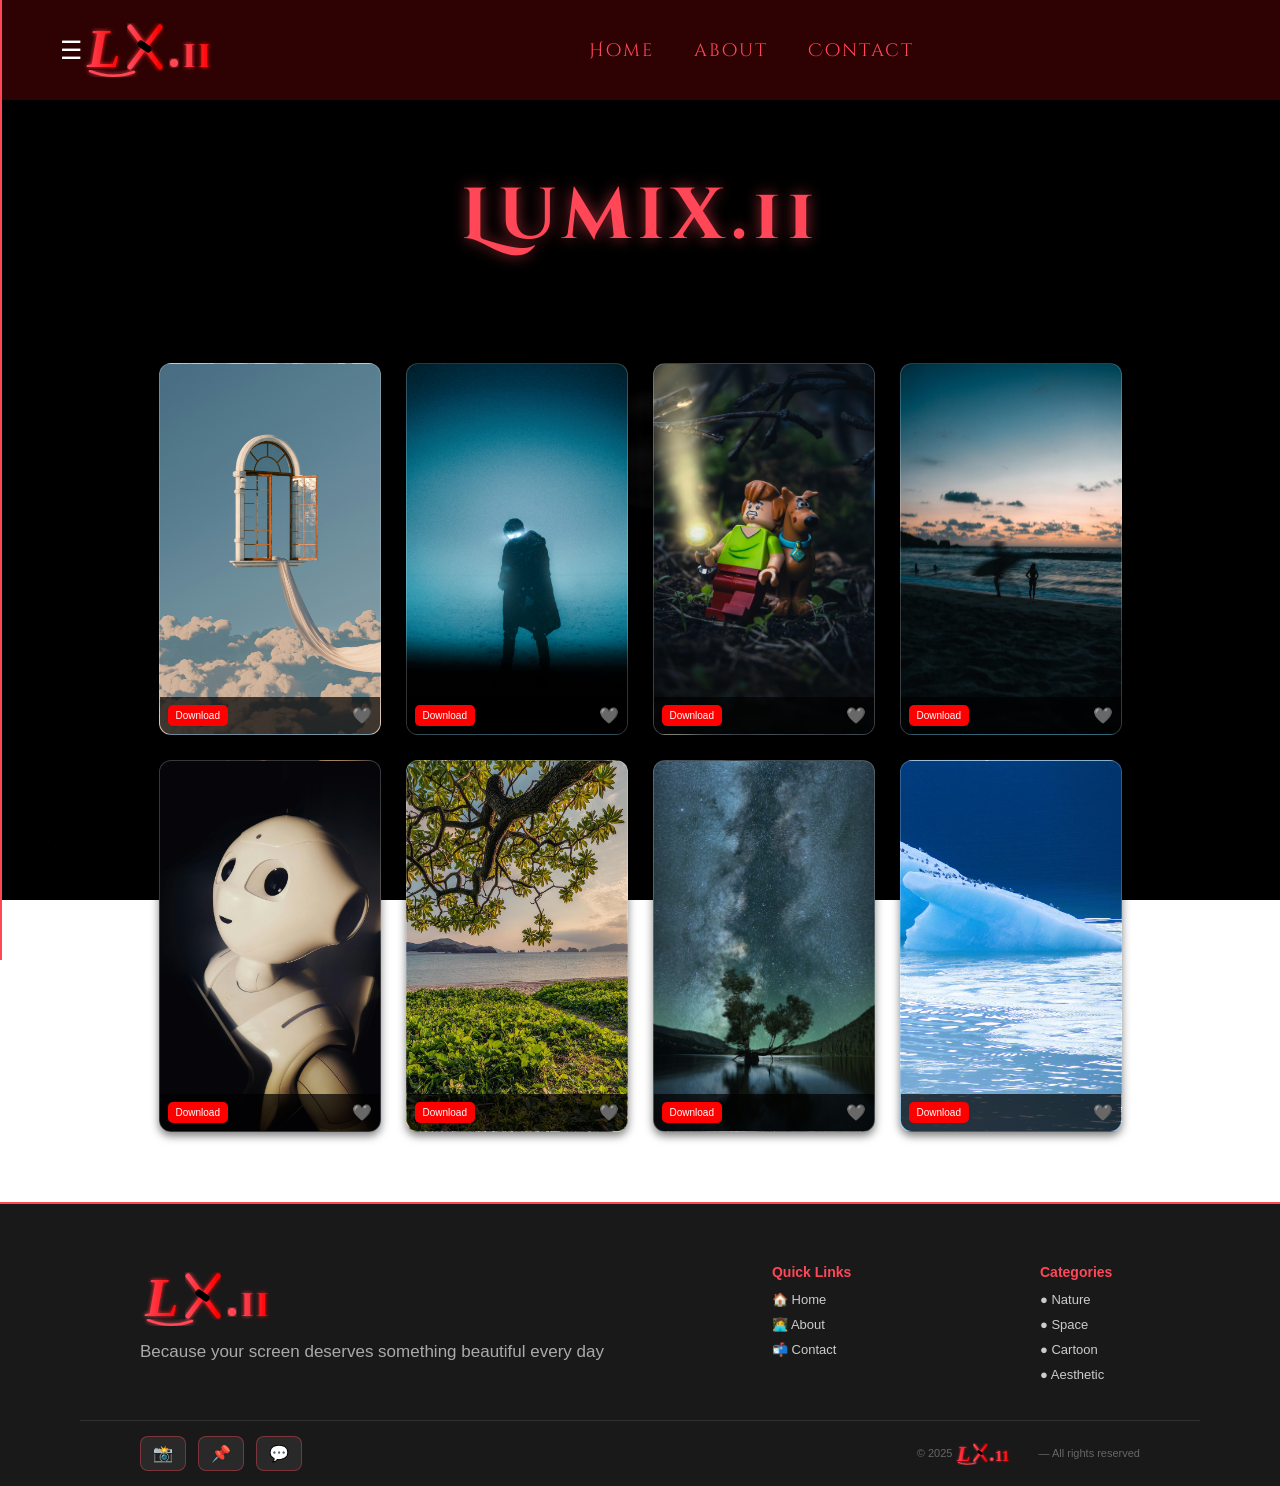
<file: Index.html>
<!DOCTYPE html>
<html lang="en">
<head>
    <meta charset="UTF-8">
    <meta name="viewport" content="width=device-width, initial-scale=1.0">
    <title>homepage Lx.11</title>
    <link rel="stylesheet" href="style.css">
    <link href="https://fonts.googleapis.com/css2?family=Cinzel+Decorative:wght@700&display=swap" rel="stylesheet">
    <style>
        .side-menu { border-right: 2px solid #FF4757 !important; }
        .cat-dropdown {
            width: 100%; padding: 10px;
            background: rgba(255,255,255,0.05);
            border: 1px solid rgba(255,71,87,0.5);
            border-radius: 8px; color: #cccccc;
            font-size: 14px; outline: none; cursor: pointer; margin-top: 5px;
        }
        .cat-dropdown option { background: #1a1a1a; color: white; }
        .side-menu-label { color: white; padding: 10px; display: block; font-size: 15px; }
        .side-menu li { list-style: none; padding: 5px 0; }
    </style>
</head>
<body>

<!-- ===== SIDE MENU ===== -->
<div id="sideMenu" class="side-menu">
    <div onclick="toggleMenu()" style="position: absolute; top: 15px; right: 15px; font-size: 28px; color: white; cursor: pointer; font-weight: bold;">×</div>
    <ul style="margin-top: 10px;">
        <li>
            <span class="side-menu-label">● Categories</span>
            <select class="cat-dropdown" onchange="goToCategory(this.value)">
                <option value="">-- Select --</option>
                <option value="nature.html">● Nature</option>
                <option value="space.html">● Space</option>
                <option value="cartoon.html">● Cartoon</option>
                <option value="aesthetic.html">● Aesthetic</option>
            </select>
        </li>
        <li><a href="index.html">● Home</a></li>
        <li><a href="about.html">● About</a></li>
        <li><a href="contact.html">● Contact</a></li>
    </ul>
</div>

<!-- ===== NAVBAR ===== -->
<nav class="navbar">
    <div class="menu-btn" onclick="toggleMenu()">☰</div>

    <!-- NAVBAR SVG — IDs: aboutNav -->
    <svg width="200" height="70" viewBox="0 0 200 70" xmlns="http://www.w3.org/2000/svg">
      <defs>
        <linearGradient id="redGradAboutNav" x1="0%" y1="0%" x2="100%" y2="0%">
          <stop offset="0%" style="stop-color:#FF4757;stop-opacity:1" />
          <stop offset="100%" style="stop-color:#ff0000;stop-opacity:1" />
        </linearGradient>
        <filter id="glowAboutNav">
          <feGaussianBlur stdDeviation="2" result="coloredBlur"/>
          <feMerge>
            <feMergeNode in="coloredBlur"/>
            <feMergeNode in="SourceGraphic"/>
          </feMerge>
        </filter>
      </defs>
      <text x="5" y="52" font-family="Georgia, serif" font-size="55" font-weight="bold" fill="url(#redGradAboutNav)" filter="url(#glowAboutNav)" font-style="italic">L</text>
      <path d="M 8 56 Q 30 65 52 57" stroke="#FF4757" stroke-width="2.5" fill="none" stroke-linecap="round" filter="url(#glowAboutNav)"/>
      <line x1="48" y1="12" x2="78" y2="52" stroke="url(#redGradAboutNav)" stroke-width="5" stroke-linecap="round" filter="url(#glowAboutNav)"/>
      <line x1="78" y1="12" x2="48" y2="52" stroke="url(#redGradAboutNav)" stroke-width="5" stroke-linecap="round" filter="url(#glowAboutNav)"/>
      <line x1="59" y1="29" x2="66" y2="34" stroke="black" stroke-width="7" stroke-linecap="round"/>
      <circle cx="92" cy="48" r="4" fill="#FF4757" filter="url(#glowAboutNav)"/>
      <text x="100" y="52" font-family="'Cinzel Decorative', Georgia, serif" font-size="38" font-weight="bold" fill="url(#redGradAboutNav)" filter="url(#glowAboutNav)">11</text>
    </svg>

    <ul>
        <li><a href="index.html" style="color : red">Home</a></li>
        <li><a href="about.html" style="color: red">about</a></li>
        <li><a href="contact.html"style="color: red">Contact</a></li>
    </ul>
</nav>

<!-- ===== HEADER ===== -->
<header>
    <h1 style="
    font-family: 'Cinzel Decorative', cursive;
    color: #FF4757;
    text-align: center;
    font-size: 58px;
    letter-spacing: 3px;
    text-shadow: 0 0 15px rgba(255,71,87,0.6);">Lumix.11</h1>
</header>

<!-- ===== WALLPAPER BOXES ===== -->
<div id="container">

    <div id="box1" class="box" data-image="img1.jpg">
        <div class="actions">
            <button class="btn-download" onclick="downloadImage('img1.jpg', 'wallpaper1.jpg')">Download</button>
            <span class="heart-icon">❤️</span>
        </div>
    </div>

    <div id="box2" class="box" data-image="img2.jpg">
        <div class="actions">
            <button class="btn-download" onclick="downloadImage('img2.jpg', 'wallpaper2.jpg')">Download</button>
            <span class="heart-icon">❤️</span>
        </div>
    </div>

    <div id="box3" class="box" data-image="img3.jpg">
        <div class="actions">
            <button class="btn-download" onclick="downloadImage('img3.jpg', 'wallpaper3.jpg')">Download</button>
            <span class="heart-icon">❤️</span>
        </div>
    </div>

    <div id="box4" class="box" data-image="img4.jpg">
        <div class="actions">
            <button class="btn-download" onclick="downloadImage('img4.jpg', 'wallpaper4.jpg')">Download</button>
            <span class="heart-icon">❤️</span>
        </div>
    </div>

    <div id="box5" class="box" data-image="img5.jpg">
        <div class="actions">
            <button class="btn-download" onclick="downloadImage('img5.jpg', 'wallpaper5.jpg')">Download</button>
            <span class="heart-icon">❤️</span>
        </div>
    </div>

    <div id="box6" class="box" data-image="img6.jpg">
        <div class="actions">
            <button class="btn-download" onclick="downloadImage('img6.jpg', 'wallpaper6.jpg')">Download</button>
            <span class="heart-icon">❤️</span>
        </div>
    </div>

   <div id="box7" class="box" data-image="img7.jpg">
        <div class="actions">
            <button class="btn-download" onclick="downloadImage('img7.jpg', 'wallpaper7.jpg')">Download</button>
            <span class="heart-icon">❤️</span>
        </div>
    </div>

   <div id="box8" class="box" data-image="img8.jpg">
        <div class="actions">
            <button class="btn-download" onclick="downloadImage('img8.jpg', 'wallpaper8.jpg')">Download</button>
            <span class="heart-icon">❤️</span>
        </div>
    </div>

</div>

<!-- ===== FOOTER ===== -->

<footer style="
    background: rgba(0,0,0,0.9);
    border-top: 2px solid #FF4757;
    padding: 30px 20px 15px 20px;
    margin-top: 40px;
    font-family: Arial, sans-serif;
">

    <!-- Footer Top 3 columns -->
    <div style="
        display: flex;
        flex-wrap: wrap;
        justify-content: space-between;
        gap: 25px;
        max-width: 700px;
        margin: 0 auto;
        padding-bottom: 20px;
        border-bottom: 1px solid rgba(255,255,255,0.1);
    ">

        <!-- Column 1: Logo + Tagline -->
        <div style="min-width: 140px;">
            <svg width="200" height="70" viewBox="0 0 200 70" xmlns="http://www.w3.org/2000/svg">
  <defs>
    <linearGradient id="redGrad" x1="0%" y1="0%" x2="100%" y2="0%">
      <stop offset="0%" style="stop-color:#FF4757;stop-opacity:1" />
      <stop offset="100%" style="stop-color:#ff0000;stop-opacity:1" />
    </linearGradient>
    <filter id="glow">
      <feGaussianBlur stdDeviation="2" result="coloredBlur"/>
      <feMerge>
        <feMergeNode in="coloredBlur"/>
        <feMergeNode in="SourceGraphic"/>
      </feMerge>
    </filter>
  </defs>

  <!-- Stylish L — bottom line extended aur curved -->
  <text x="5" y="52"
    font-family="Georgia, serif"
    font-size="55"
    font-weight="bold"
    fill="url(#redGrad)"
    filter="url(#glow)"
    font-style="italic">L</text>

  <!-- L's extra stylish bottom line -->
  <path d="M 8 56 Q 30 65 52 57"
    stroke="#FF4757"
    stroke-width="2.5"
    fill="none"
    stroke-linecap="round"
    filter="url(#glow)"/>

  <!-- Stylish X — cross style -->
  <line x1="48" y1="12" x2="78" y2="52" stroke="url(#redGrad)" stroke-width="5" stroke-linecap="round" filter="url(#glow)"/>
  <line x1="78" y1="12" x2="48" y2="52" stroke="url(#redGrad)" stroke-width="5" stroke-linecap="round" filter="url(#glow)"/>
  <!-- X  center gap effect -->
  <line x1="59" y1="29" x2="66" y2="34" stroke="black" stroke-width="7" stroke-linecap="round"/>

  <!-- Dot separator -->
  <circle cx="92" cy="48" r="4" fill="#FF4757" filter="url(#glow)"/>

  <!-- .11 text -->
  <text x="100" y="52"
    font-family="'Cinzel Decorative', Georgia, serif"
    font-size="38"
    font-weight="bold"
    fill="url(#redGrad)"
    filter="url(#glow)">11</text>

</svg>
            
            <p style="color: #aaaaaa; font-size: 17px; margin: 0; line-height: 1.6;">Because your screen deserves
something beautiful every day</p>
        </div>

        <!-- Column 2: Quick Links -->
        <div style="min-width: 100px;">
            <h4 style="color: #FF4757; font-size: 14px; margin: 0 0 10px 0;">Quick Links</h4>
            <ul style="list-style: none; padding: 0; margin: 0;">
                <li style="margin-bottom: 7px;"><a href="index.html" style="color: #cccccc; text-decoration: none; font-size: 13px;">🏠 Home</a></li>
                <li style="margin-bottom: 7px;"><a href="about.html" style="color: #cccccc; text-decoration: none; font-size: 13px;">👩‍💻 About</a></li>
                <li style="margin-bottom: 7px;"><a href="contact.html" style="color: #cccccc; text-decoration: none; font-size: 13px;">📬 Contact</a></li>
            </ul>
        </div>

        <!-- Column 3: Categories -->
        <div style="min-width: 100px;">
            <h4 style="color: #FF4757; font-size: 14px; margin: 0 0 10px 0;">Categories</h4>
            <ul style="list-style: none; padding: 0; margin: 0;">
                <li style="margin-bottom: 7px;"><a href="nature.html" style="color: #cccccc; text-decoration: none; font-size: 13px;">● Nature</a></li>
                <li style="margin-bottom: 7px;"><a href="space.html" style="color: #cccccc; text-decoration: none; font-size: 13px;">● Space</a></li>
                <li style="margin-bottom: 7px;"><a href="cartoon.html" style="color: #cccccc; text-decoration: none; font-size: 13px;">● Cartoon</a></li>
                <li style="margin-bottom: 7px;"><a href="aesthetic.html" style="color: #cccccc; text-decoration: none; font-size: 13px;">● Aesthetic</a></li>
            </ul>
        </div>

    </div>

    <!-- Footer Bottom: Social + Copyright -->
    <div style="
        max-width: 700px;
        margin: 15px auto 0 auto;
        display: flex;
        flex-wrap: wrap;
        justify-content: space-between;
        align-items: center;
        gap: 10px;
    ">

        <!-- Social Icons -->
        <div style="display: flex; gap: 12px;">
            <a href="#" style="
                display: inline-block;
                background: rgba(255,255,255,0.07);
                border: 1px solid rgba(255,71,87,0.4);
                border-radius: 8px;
                padding: 7px 12px;
                color: white;
                text-decoration: none;
                font-size: 16px;
            ">📸</a>

            <a href="#" style="
                display: inline-block;
                background: rgba(255,255,255,0.07);
                border: 1px solid rgba(255,71,87,0.4);
                border-radius: 8px;
                padding: 7px 12px;
                color: white;
                text-decoration: none;
                font-size: 16px;
            ">📌</a>

            <a href="#" style="
                display: inline-block;
                background: rgba(255,255,255,0.07);
                border: 1px solid rgba(255,71,87,0.4);
                border-radius: 8px;
                padding: 7px 12px;
                color: white;
                text-decoration: none;
                font-size: 16px;
            ">💬</a>
        </div>

        <!-- Copyright -->
        <p style="color: #666666; font-size: 11px; margin: 0;">
        © 2025 <svg width="80" height="28" viewBox="0 0 200 70" 
style="vertical-align: middle;"
xmlns="http://www.w3.org/2000/svg">
  <defs>
    <linearGradient id="redGrad2" x1="0%" y1="0%" x2="100%" y2="0%">
      <stop offset="0%" style="stop-color:#FF4757;stop-opacity:1" />
      <stop offset="100%" style="stop-color:#ff0000;stop-opacity:1" />
    </linearGradient>
    <filter id="glow2">
      <feGaussianBlur stdDeviation="2" result="coloredBlur"/>
      <feMerge>
        <feMergeNode in="coloredBlur"/>
        <feMergeNode in="SourceGraphic"/>
      </feMerge>
    </filter>
  </defs>
  <text x="5" y="52" font-family="Georgia, serif" font-size="55" font-weight="bold" fill="url(#redGrad2)" filter="url(#glow2)" font-style="italic">L</text>
  <path d="M 8 56 Q 30 65 52 57" stroke="#FF4757" stroke-width="2.5" fill="none" stroke-linecap="round" filter="url(#glow2)"/>
  <line x1="48" y1="12" x2="78" y2="52" stroke="url(#redGrad2)" stroke-width="5" stroke-linecap="round" filter="url(#glow2)"/>
  <line x1="78" y1="12" x2="48" y2="52" stroke="url(#redGrad2)" stroke-width="5" stroke-linecap="round" filter="url(#glow2)"/>
  <line x1="59" y1="29" x2="66" y2="34" stroke="black" stroke-width="7" stroke-linecap="round"/>
  <circle cx="92" cy="48" r="4" fill="#FF4757" filter="url(#glow2)"/>
  <text x="100" y="52" font-family="Georgia, serif" font-size="38" font-weight="bold" fill="url(#redGrad2)" filter="url(#glow2)">11</text>
</svg> — All rights reserved

    </div>

</footer>


<!-- ===== JAVASCRIPT ===== -->
<script>
    // Menu open/close
    function toggleMenu() {
        var menu = document.getElementById("sideMenu");
        if (menu.style.width === "250px") {
            menu.style.width = "0";
        } else {
            menu.style.width = "250px";
        }
    }

    // Category dropdown navigate
    function goToCategory(page) {
        if (page !== "") {
            window.location.href = page;
        }
    }

    // img Download function
    function downloadImage(url, filename) {
        fetch(url)
            .then(response => response.blob())
            .then(blob => {
                const link = document.createElement('a');
                link.href = URL.createObjectURL(blob);
                link.download = filename;
                link.click();
            })
            .catch(console.error);
    }

// Heart toggle function
document.querySelectorAll('.heart-icon').forEach(function(heart) {
    heart.style.filter = 'grayscale(100%)';
    heart.style.cursor = 'pointer';
    heart.style.transition = 'all 0.2s';
});

document.querySelectorAll('.heart-icon').forEach(function(heart) {
    heart.addEventListener('click', function(e) {
        e.stopPropagation();
        if (this.style.filter === 'grayscale(100%)') {
            this.style.filter = 'grayscale(0%)';
            this.style.transform = 'scale(1.3)';
            var self = this;
            setTimeout(function() {
                self.style.transform = 'scale(1)';
            }, 200);
        } else {
            this.style.filter = 'grayscale(100%)';
        }
    });
});
    // Menu close if click on outside the menu bar
    document.addEventListener('click', function(e) {
        var menu = document.getElementById("sideMenu");
        var menuBtn = document.querySelector(".menu-btn");
        if (menu.style.width === "250px" &&
            !menu.contains(e.target) &&
            !menuBtn.contains(e.target)) {
            menu.style.width = "0";
        }
    });
</script>


</body>
</html>
</file>
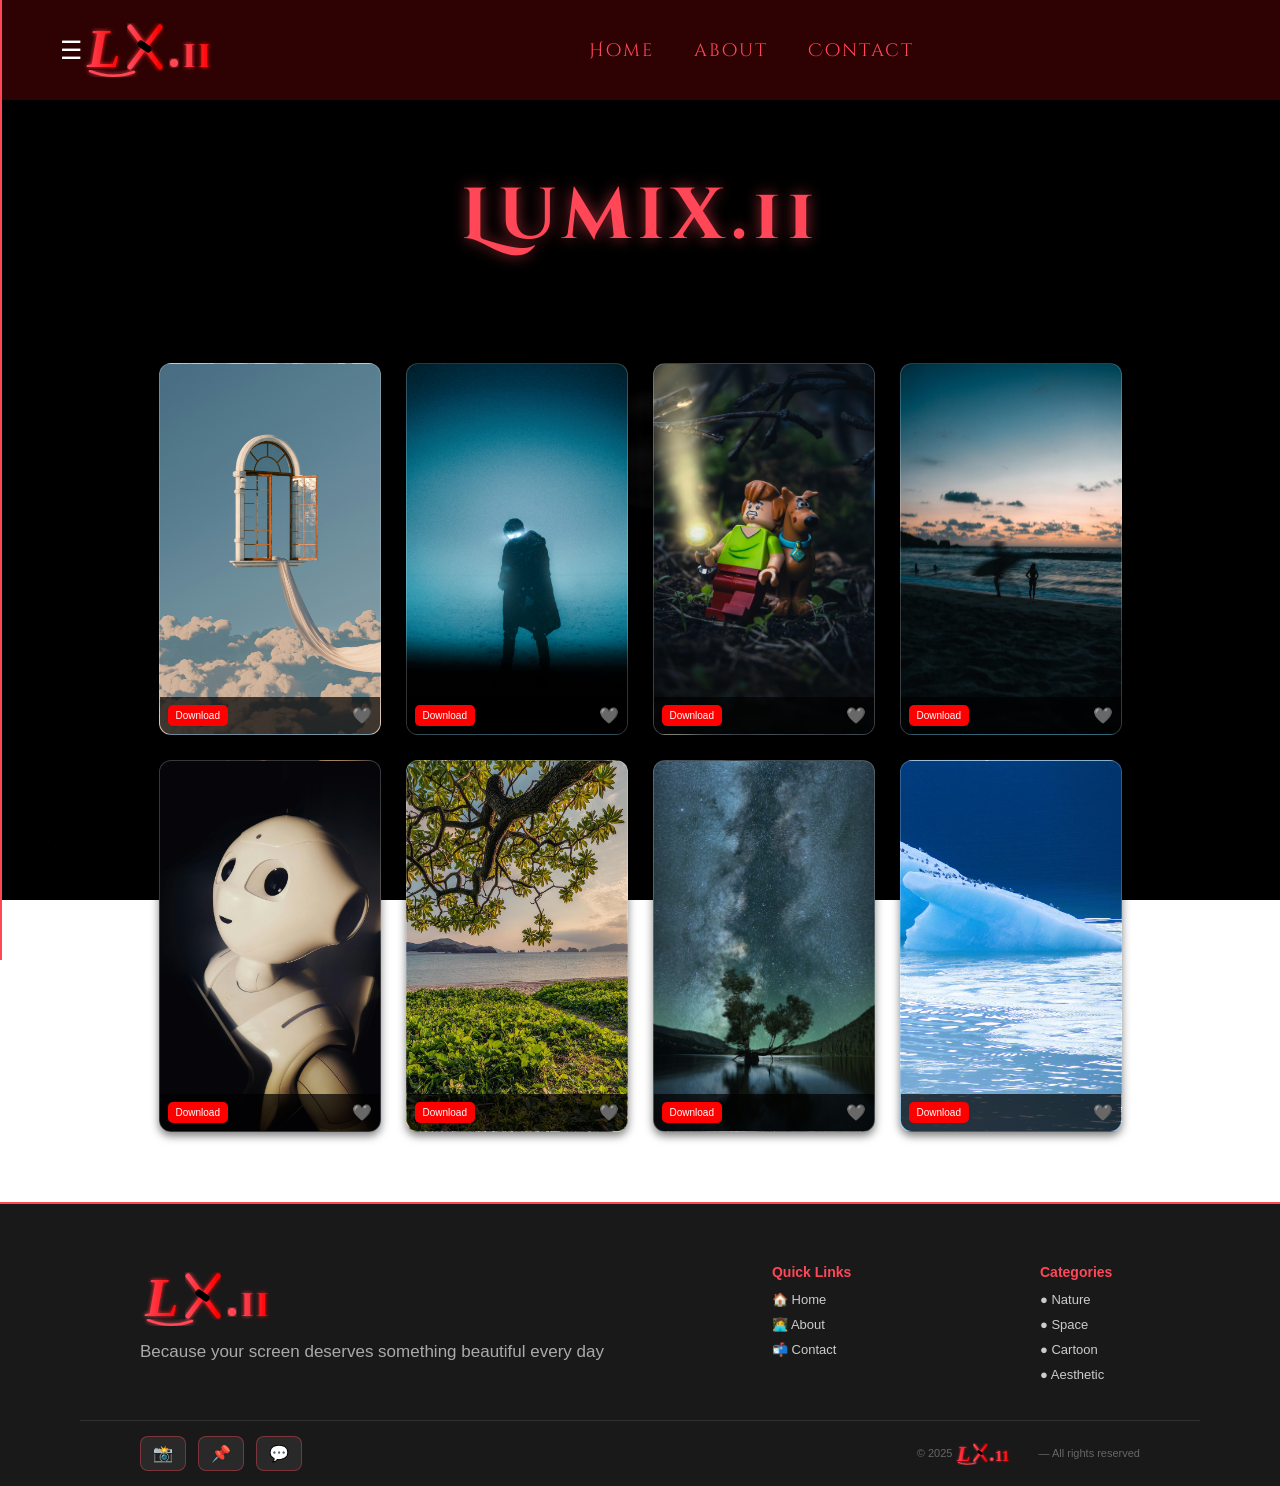
<file: index.html>
<!DOCTYPE html>
<html lang="en">
<head>
    <meta charset="UTF-8">
    <meta name="viewport" content="width=device-width, initial-scale=1.0">
    <title>homepage Lx.11</title>
    <link rel="stylesheet" href="style.css">
    <link href="https://fonts.googleapis.com/css2?family=Cinzel+Decorative:wght@700&display=swap" rel="stylesheet">
    <style>
        .side-menu { border-right: 2px solid #FF4757 !important; }
        .cat-dropdown {
            width: 100%; padding: 10px;
            background: rgba(255,255,255,0.05);
            border: 1px solid rgba(255,71,87,0.5);
            border-radius: 8px; color: #cccccc;
            font-size: 14px; outline: none; cursor: pointer; margin-top: 5px;
        }
        .cat-dropdown option { background: #1a1a1a; color: white; }
        .side-menu-label { color: white; padding: 10px; display: block; font-size: 15px; }
        .side-menu li { list-style: none; padding: 5px 0; }
    </style>
</head>
<body>

<!-- ===== SIDE MENU ===== -->
<div id="sideMenu" class="side-menu">
    <div onclick="toggleMenu()" style="position: absolute; top: 15px; right: 15px; font-size: 28px; color: white; cursor: pointer; font-weight: bold;">×</div>
    <ul style="margin-top: 10px;">
        <li>
            <span class="side-menu-label">● Categories</span>
            <select class="cat-dropdown" onchange="goToCategory(this.value)">
                <option value="">-- Select --</option>
                <option value="nature.html">● Nature</option>
                <option value="space.html">● Space</option>
                <option value="cartoon.html">● Cartoon</option>
                <option value="aesthetic.html">● Aesthetic</option>
            </select>
        </li>
        <li><a href="index.html">● Home</a></li>
        <li><a href="about.html">● About</a></li>
        <li><a href="contact.html">● Contact</a></li>
    </ul>
</div>

<!-- ===== NAVBAR ===== -->
<nav class="navbar">
    <div class="menu-btn" onclick="toggleMenu()">☰</div>

    <!-- NAVBAR SVG — IDs: aboutNav -->
    <svg width="200" height="70" viewBox="0 0 200 70" xmlns="http://www.w3.org/2000/svg">
      <defs>
        <linearGradient id="redGradAboutNav" x1="0%" y1="0%" x2="100%" y2="0%">
          <stop offset="0%" style="stop-color:#FF4757;stop-opacity:1" />
          <stop offset="100%" style="stop-color:#ff0000;stop-opacity:1" />
        </linearGradient>
        <filter id="glowAboutNav">
          <feGaussianBlur stdDeviation="2" result="coloredBlur"/>
          <feMerge>
            <feMergeNode in="coloredBlur"/>
            <feMergeNode in="SourceGraphic"/>
          </feMerge>
        </filter>
      </defs>
      <text x="5" y="52" font-family="Georgia, serif" font-size="55" font-weight="bold" fill="url(#redGradAboutNav)" filter="url(#glowAboutNav)" font-style="italic">L</text>
      <path d="M 8 56 Q 30 65 52 57" stroke="#FF4757" stroke-width="2.5" fill="none" stroke-linecap="round" filter="url(#glowAboutNav)"/>
      <line x1="48" y1="12" x2="78" y2="52" stroke="url(#redGradAboutNav)" stroke-width="5" stroke-linecap="round" filter="url(#glowAboutNav)"/>
      <line x1="78" y1="12" x2="48" y2="52" stroke="url(#redGradAboutNav)" stroke-width="5" stroke-linecap="round" filter="url(#glowAboutNav)"/>
      <line x1="59" y1="29" x2="66" y2="34" stroke="black" stroke-width="7" stroke-linecap="round"/>
      <circle cx="92" cy="48" r="4" fill="#FF4757" filter="url(#glowAboutNav)"/>
      <text x="100" y="52" font-family="'Cinzel Decorative', Georgia, serif" font-size="38" font-weight="bold" fill="url(#redGradAboutNav)" filter="url(#glowAboutNav)">11</text>
    </svg>

    <ul>
        <li><a href="index.html" style="color : red">Home</a></li>
        <li><a href="about.html" style="color: red">about</a></li>
        <li><a href="contact.html"style="color: red">Contact</a></li>
    </ul>
</nav>

<!-- ===== HEADER ===== -->
<header>
    <h1 style="
    font-family: 'Cinzel Decorative', cursive;
    color: #FF4757;
    text-align: center;
    font-size: 58px;
    letter-spacing: 3px;
    text-shadow: 0 0 15px rgba(255,71,87,0.6);">Lumix.11</h1>
</header>

<!-- ===== WALLPAPER BOXES ===== -->
<div id="container">

    <div id="box1" class="box" data-image="img1.jpg">
        <div class="actions">
            <button class="btn-download" onclick="downloadImage('img1.jpg', 'wallpaper1.jpg')">Download</button>
            <span class="heart-icon">❤️</span>
        </div>
    </div>

    <div id="box2" class="box" data-image="img2.jpg">
        <div class="actions">
            <button class="btn-download" onclick="downloadImage('img2.jpg', 'wallpaper2.jpg')">Download</button>
            <span class="heart-icon">❤️</span>
        </div>
    </div>

    <div id="box3" class="box" data-image="img3.jpg">
        <div class="actions">
            <button class="btn-download" onclick="downloadImage('img3.jpg', 'wallpaper3.jpg')">Download</button>
            <span class="heart-icon">❤️</span>
        </div>
    </div>

    <div id="box4" class="box" data-image="img4.jpg">
        <div class="actions">
            <button class="btn-download" onclick="downloadImage('img4.jpg', 'wallpaper4.jpg')">Download</button>
            <span class="heart-icon">❤️</span>
        </div>
    </div>

    <div id="box5" class="box" data-image="img5.jpg">
        <div class="actions">
            <button class="btn-download" onclick="downloadImage('img5.jpg', 'wallpaper5.jpg')">Download</button>
            <span class="heart-icon">❤️</span>
        </div>
    </div>

    <div id="box6" class="box" data-image="img6.jpg">
        <div class="actions">
            <button class="btn-download" onclick="downloadImage('img6.jpg', 'wallpaper6.jpg')">Download</button>
            <span class="heart-icon">❤️</span>
        </div>
    </div>

   <div id="box7" class="box" data-image="img7.jpg">
        <div class="actions">
            <button class="btn-download" onclick="downloadImage('img7.jpg', 'wallpaper7.jpg')">Download</button>
            <span class="heart-icon">❤️</span>
        </div>
    </div>

   <div id="box8" class="box" data-image="img8.jpg">
        <div class="actions">
            <button class="btn-download" onclick="downloadImage('img8.jpg', 'wallpaper8.jpg')">Download</button>
            <span class="heart-icon">❤️</span>
        </div>
    </div>

</div>

<!-- ===== FOOTER ===== -->

<footer style="
    background: rgba(0,0,0,0.9);
    border-top: 2px solid #FF4757;
    padding: 30px 20px 15px 20px;
    margin-top: 40px;
    font-family: Arial, sans-serif;
">

    <!-- Footer Top 3 columns -->
    <div style="
        display: flex;
        flex-wrap: wrap;
        justify-content: space-between;
        gap: 25px;
        max-width: 700px;
        margin: 0 auto;
        padding-bottom: 20px;
        border-bottom: 1px solid rgba(255,255,255,0.1);
    ">

        <!-- Column 1: Logo + Tagline -->
        <div style="min-width: 140px;">
            <svg width="200" height="70" viewBox="0 0 200 70" xmlns="http://www.w3.org/2000/svg">
  <defs>
    <linearGradient id="redGrad" x1="0%" y1="0%" x2="100%" y2="0%">
      <stop offset="0%" style="stop-color:#FF4757;stop-opacity:1" />
      <stop offset="100%" style="stop-color:#ff0000;stop-opacity:1" />
    </linearGradient>
    <filter id="glow">
      <feGaussianBlur stdDeviation="2" result="coloredBlur"/>
      <feMerge>
        <feMergeNode in="coloredBlur"/>
        <feMergeNode in="SourceGraphic"/>
      </feMerge>
    </filter>
  </defs>

  <!-- Stylish L — bottom line extended aur curved -->
  <text x="5" y="52"
    font-family="Georgia, serif"
    font-size="55"
    font-weight="bold"
    fill="url(#redGrad)"
    filter="url(#glow)"
    font-style="italic">L</text>

  <!-- L's extra stylish bottom line -->
  <path d="M 8 56 Q 30 65 52 57"
    stroke="#FF4757"
    stroke-width="2.5"
    fill="none"
    stroke-linecap="round"
    filter="url(#glow)"/>

  <!-- Stylish X — cross style -->
  <line x1="48" y1="12" x2="78" y2="52" stroke="url(#redGrad)" stroke-width="5" stroke-linecap="round" filter="url(#glow)"/>
  <line x1="78" y1="12" x2="48" y2="52" stroke="url(#redGrad)" stroke-width="5" stroke-linecap="round" filter="url(#glow)"/>
  <!-- X  center gap effect -->
  <line x1="59" y1="29" x2="66" y2="34" stroke="black" stroke-width="7" stroke-linecap="round"/>

  <!-- Dot separator -->
  <circle cx="92" cy="48" r="4" fill="#FF4757" filter="url(#glow)"/>

  <!-- .11 text -->
  <text x="100" y="52"
    font-family="'Cinzel Decorative', Georgia, serif"
    font-size="38"
    font-weight="bold"
    fill="url(#redGrad)"
    filter="url(#glow)">11</text>

</svg>
            
            <p style="color: #aaaaaa; font-size: 17px; margin: 0; line-height: 1.6;">Because your screen deserves
something beautiful every day</p>
        </div>

        <!-- Column 2: Quick Links -->
        <div style="min-width: 100px;">
            <h4 style="color: #FF4757; font-size: 14px; margin: 0 0 10px 0;">Quick Links</h4>
            <ul style="list-style: none; padding: 0; margin: 0;">
                <li style="margin-bottom: 7px;"><a href="index.html" style="color: #cccccc; text-decoration: none; font-size: 13px;">🏠 Home</a></li>
                <li style="margin-bottom: 7px;"><a href="about.html" style="color: #cccccc; text-decoration: none; font-size: 13px;">👩‍💻 About</a></li>
                <li style="margin-bottom: 7px;"><a href="contact.html" style="color: #cccccc; text-decoration: none; font-size: 13px;">📬 Contact</a></li>
            </ul>
        </div>

        <!-- Column 3: Categories -->
        <div style="min-width: 100px;">
            <h4 style="color: #FF4757; font-size: 14px; margin: 0 0 10px 0;">Categories</h4>
            <ul style="list-style: none; padding: 0; margin: 0;">
                <li style="margin-bottom: 7px;"><a href="nature.html" style="color: #cccccc; text-decoration: none; font-size: 13px;">● Nature</a></li>
                <li style="margin-bottom: 7px;"><a href="space.html" style="color: #cccccc; text-decoration: none; font-size: 13px;">● Space</a></li>
                <li style="margin-bottom: 7px;"><a href="cartoon.html" style="color: #cccccc; text-decoration: none; font-size: 13px;">● Cartoon</a></li>
                <li style="margin-bottom: 7px;"><a href="aesthetic.html" style="color: #cccccc; text-decoration: none; font-size: 13px;">● Aesthetic</a></li>
            </ul>
        </div>

    </div>

    <!-- Footer Bottom: Social + Copyright -->
    <div style="
        max-width: 700px;
        margin: 15px auto 0 auto;
        display: flex;
        flex-wrap: wrap;
        justify-content: space-between;
        align-items: center;
        gap: 10px;
    ">

        <!-- Social Icons -->
        <div style="display: flex; gap: 12px;">
            <a href="#" style="
                display: inline-block;
                background: rgba(255,255,255,0.07);
                border: 1px solid rgba(255,71,87,0.4);
                border-radius: 8px;
                padding: 7px 12px;
                color: white;
                text-decoration: none;
                font-size: 16px;
            ">📸</a>

            <a href="#" style="
                display: inline-block;
                background: rgba(255,255,255,0.07);
                border: 1px solid rgba(255,71,87,0.4);
                border-radius: 8px;
                padding: 7px 12px;
                color: white;
                text-decoration: none;
                font-size: 16px;
            ">📌</a>

            <a href="#" style="
                display: inline-block;
                background: rgba(255,255,255,0.07);
                border: 1px solid rgba(255,71,87,0.4);
                border-radius: 8px;
                padding: 7px 12px;
                color: white;
                text-decoration: none;
                font-size: 16px;
            ">💬</a>
        </div>

        <!-- Copyright -->
        <p style="color: #666666; font-size: 11px; margin: 0;">
        © 2025 <svg width="80" height="28" viewBox="0 0 200 70" 
style="vertical-align: middle;"
xmlns="http://www.w3.org/2000/svg">
  <defs>
    <linearGradient id="redGrad2" x1="0%" y1="0%" x2="100%" y2="0%">
      <stop offset="0%" style="stop-color:#FF4757;stop-opacity:1" />
      <stop offset="100%" style="stop-color:#ff0000;stop-opacity:1" />
    </linearGradient>
    <filter id="glow2">
      <feGaussianBlur stdDeviation="2" result="coloredBlur"/>
      <feMerge>
        <feMergeNode in="coloredBlur"/>
        <feMergeNode in="SourceGraphic"/>
      </feMerge>
    </filter>
  </defs>
  <text x="5" y="52" font-family="Georgia, serif" font-size="55" font-weight="bold" fill="url(#redGrad2)" filter="url(#glow2)" font-style="italic">L</text>
  <path d="M 8 56 Q 30 65 52 57" stroke="#FF4757" stroke-width="2.5" fill="none" stroke-linecap="round" filter="url(#glow2)"/>
  <line x1="48" y1="12" x2="78" y2="52" stroke="url(#redGrad2)" stroke-width="5" stroke-linecap="round" filter="url(#glow2)"/>
  <line x1="78" y1="12" x2="48" y2="52" stroke="url(#redGrad2)" stroke-width="5" stroke-linecap="round" filter="url(#glow2)"/>
  <line x1="59" y1="29" x2="66" y2="34" stroke="black" stroke-width="7" stroke-linecap="round"/>
  <circle cx="92" cy="48" r="4" fill="#FF4757" filter="url(#glow2)"/>
  <text x="100" y="52" font-family="Georgia, serif" font-size="38" font-weight="bold" fill="url(#redGrad2)" filter="url(#glow2)">11</text>
</svg> — All rights reserved

    </div>

</footer>


<!-- ===== JAVASCRIPT ===== -->
<script>
    // Menu open/close
    function toggleMenu() {
        var menu = document.getElementById("sideMenu");
        if (menu.style.width === "250px") {
            menu.style.width = "0";
        } else {
            menu.style.width = "250px";
        }
    }

    // Category dropdown navigate
    function goToCategory(page) {
        if (page !== "") {
            window.location.href = page;
        }
    }

    // img Download function
    function downloadImage(url, filename) {
        fetch(url)
            .then(response => response.blob())
            .then(blob => {
                const link = document.createElement('a');
                link.href = URL.createObjectURL(blob);
                link.download = filename;
                link.click();
            })
            .catch(console.error);
    }

// Heart toggle function
document.querySelectorAll('.heart-icon').forEach(function(heart) {
    heart.style.filter = 'grayscale(100%)';
    heart.style.cursor = 'pointer';
    heart.style.transition = 'all 0.2s';
});

document.querySelectorAll('.heart-icon').forEach(function(heart) {
    heart.addEventListener('click', function(e) {
        e.stopPropagation();
        if (this.style.filter === 'grayscale(100%)') {
            this.style.filter = 'grayscale(0%)';
            this.style.transform = 'scale(1.3)';
            var self = this;
            setTimeout(function() {
                self.style.transform = 'scale(1)';
            }, 200);
        } else {
            this.style.filter = 'grayscale(100%)';
        }
    });
});
    // Menu close if click on outside the menu bar
    document.addEventListener('click', function(e) {
        var menu = document.getElementById("sideMenu");
        var menuBtn = document.querySelector(".menu-btn");
        if (menu.style.width === "250px" &&
            !menu.contains(e.target) &&
            !menuBtn.contains(e.target)) {
            menu.style.width = "0";
        }
    });
</script>


</body>
</html>
</file>
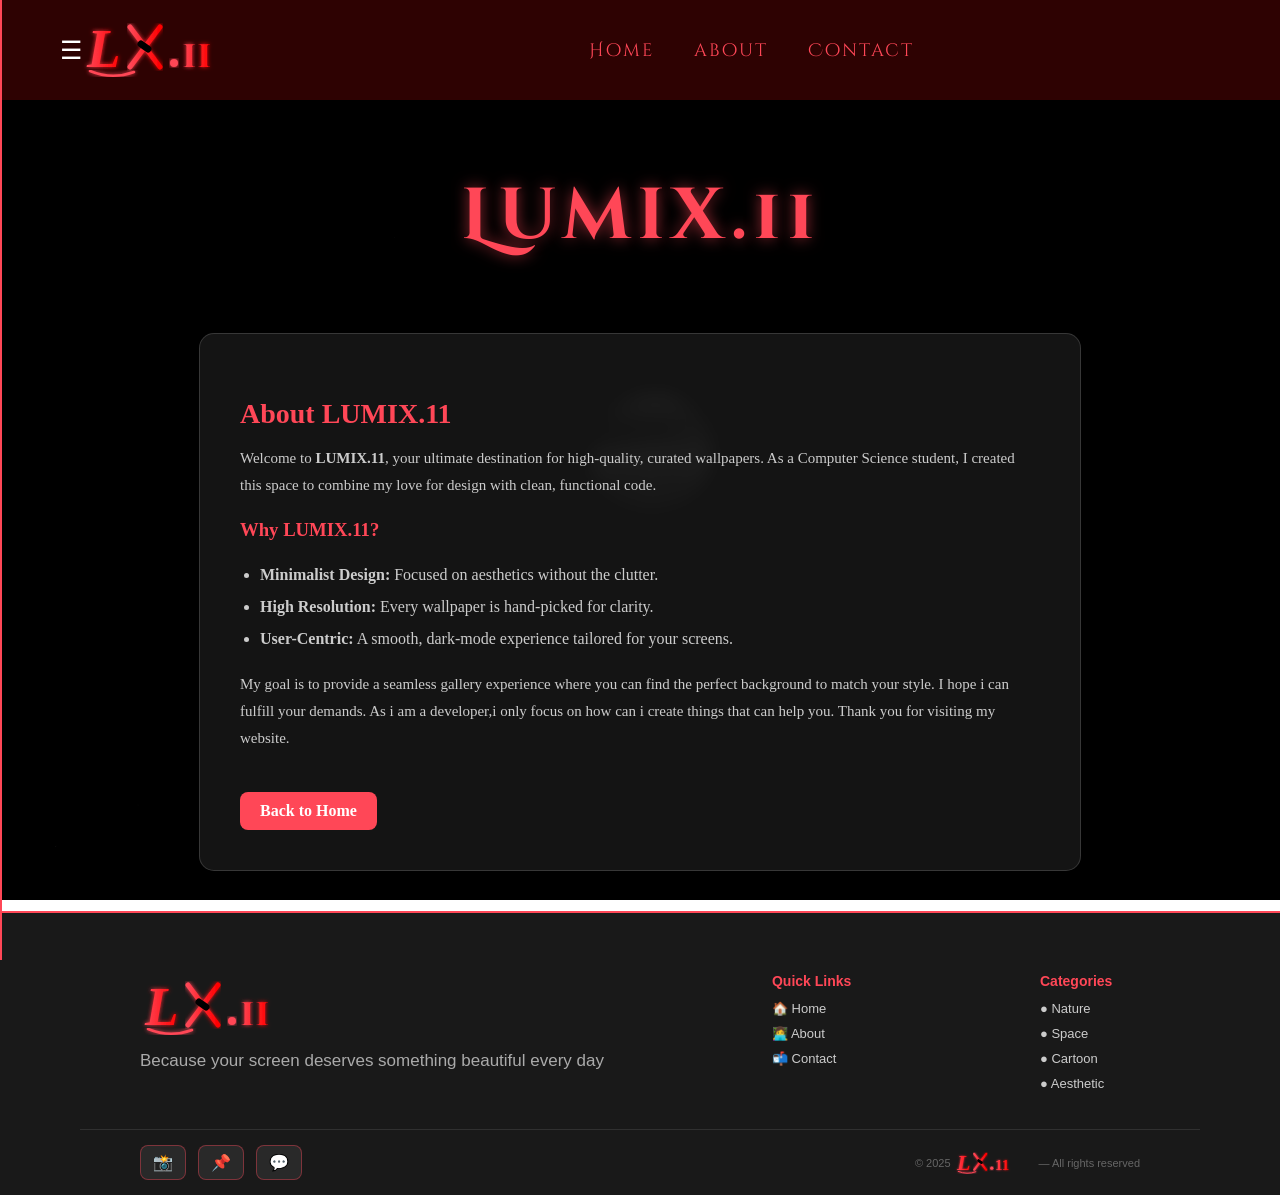
<file: about.html>
<!DOCTYPE html>
<html lang="en">
<head>
    <meta charset="UTF-8">
    <meta name="viewport" content="width=device-width, initial-scale=1.0">
    <title>About LX.11</title>
    <link rel="stylesheet" href="style.css">
    <link href="https://fonts.googleapis.com/css2?family=Cinzel+Decorative:wght@700&display=swap" rel="stylesheet">
    <style>
        .side-menu { border-right: 2px solid #FF4757 !important; }
        .cat-dropdown {
            width: 100%; padding: 10px;
            background: rgba(255,255,255,0.05);
            border: 1px solid rgba(255,71,87,0.5);
            border-radius: 8px; color: #cccccc;
            font-size: 14px; outline: none; cursor: pointer; margin-top: 5px;
        }
        .cat-dropdown option { background: #1a1a1a; color: white; }
        .side-menu-label { color: white; padding: 10px; display: block; font-size: 15px; }
        .side-menu li { list-style: none; padding: 5px 0; }
    </style>
</head>
<body>

<!-- ===== SIDE MENU ===== -->
<div id="sideMenu" class="side-menu">
    <div onclick="toggleMenu()" style="position: absolute; top: 15px; right: 15px; font-size: 28px; color: white; cursor: pointer; font-weight: bold;">×</div>
    <ul style="margin-top: 10px;">
        <li>
            <span class="side-menu-label">● Categories</span>
            <select class="cat-dropdown" onchange="goToCategory(this.value)">
                <option value="">-- Select --</option>
                <option value="nature.html">● Nature</option>
                <option value="space.html">● Space</option>
                <option value="cartoon.html">● Cartoon</option>
                <option value="aesthetic.html">●aeshetic</option>
            </select>
        </li>
        <li><a href="index.html">● Home</a></li>
        <li><a href="about.html">● About</a></li>
        <li><a href="contact.html">● Contact</a></li>
    </ul>
</div>

<!-- ===== NAVBAR ===== -->
<nav class="navbar">
    <div class="menu-btn" onclick="toggleMenu()">☰</div>

    <!-- NAVBAR SVG — IDs: aboutNav -->
    <svg width="200" height="70" viewBox="0 0 200 70" xmlns="http://www.w3.org/2000/svg">
      <defs>
        <linearGradient id="redGradAboutNav" x1="0%" y1="0%" x2="100%" y2="0%">
          <stop offset="0%" style="stop-color:#FF4757;stop-opacity:1" />
          <stop offset="100%" style="stop-color:#ff0000;stop-opacity:1" />
        </linearGradient>
        <filter id="glowAboutNav">
          <feGaussianBlur stdDeviation="2" result="coloredBlur"/>
          <feMerge>
            <feMergeNode in="coloredBlur"/>
            <feMergeNode in="SourceGraphic"/>
          </feMerge>
        </filter>
      </defs>
      <text x="5" y="52" font-family="Georgia, serif" font-size="55" font-weight="bold" fill="url(#redGradAboutNav)" filter="url(#glowAboutNav)" font-style="italic">L</text>
      <path d="M 8 56 Q 30 65 52 57" stroke="#FF4757" stroke-width="2.5" fill="none" stroke-linecap="round" filter="url(#glowAboutNav)"/>
      <line x1="48" y1="12" x2="78" y2="52" stroke="url(#redGradAboutNav)" stroke-width="5" stroke-linecap="round" filter="url(#glowAboutNav)"/>
      <line x1="78" y1="12" x2="48" y2="52" stroke="url(#redGradAboutNav)" stroke-width="5" stroke-linecap="round" filter="url(#glowAboutNav)"/>
      <line x1="59" y1="29" x2="66" y2="34" stroke="black" stroke-width="7" stroke-linecap="round"/>
      <circle cx="92" cy="48" r="4" fill="#FF4757" filter="url(#glowAboutNav)"/>
      <text x="100" y="52" font-family="'Cinzel Decorative', Georgia, serif" font-size="38" font-weight="bold" fill="url(#redGradAboutNav)" filter="url(#glowAboutNav)">11</text>
    </svg>

    <ul>
        <li><a href="index.html">Home</a></li>
        <li><a href="about.html">about</a></li>
        <li><a href="contact.html">Contact</a></li>
    </ul>
</nav>

<!-- ===== HEADER ===== -->
<header>
    <h1 style="
    font-family: 'Cinzel Decorative', cursive;
    color: #FF4757;
    text-align: center;
    font-size: 58px;
    letter-spacing: 3px;
    text-shadow: 0 0 15px rgba(255,71,87,0.6);">Lumix.11</h1>
</header>

<!-- ===== ABOUT CONTENT ===== -->
<div class="about-container">
    <h2>About LUMIX.11</h2>
    <p>Welcome to <strong>LUMIX.11</strong>, your ultimate destination for high-quality, curated wallpapers. As a Computer Science student, I created this space to combine my love for design with clean, functional code.</p>

    <h3>Why LUMIX.11?</h3>
    <ul>
        <li><strong>Minimalist Design:</strong> Focused on aesthetics without the clutter.</li>
        <li><strong>High Resolution:</strong> Every wallpaper is hand-picked for clarity.</li>
        <li><strong>User-Centric:</strong> A smooth, dark-mode experience tailored for your screens.</li>
    </ul>

    <p>My goal is to provide a seamless gallery experience where you can find the perfect background to match your style. I hope i can fulfill your demands. As i am a developer,i only focus on how can i create things that can help you. Thank you for visiting my website. </p>

    <a href="index.html" class="back-btn" style="text-decoration:none; color:white;">Back to Home</a>
</div>

<!-- ===== FOOTER ===== -->
<footer style="background: rgba(0,0,0,0.9); border-top: 2px solid #FF4757; padding: 30px 20px 15px 20px; margin-top: 40px; font-family: Arial, sans-serif;">
    <div style="display: flex; flex-wrap: wrap; justify-content: space-between; gap: 25px; max-width: 700px; margin: 0 auto; padding-bottom: 20px; border-bottom: 1px solid rgba(255,255,255,0.1);">

        <div style="min-width: 140px;">
            <!-- FOOTER BIG LOGO SVG — IDs: aboutFooter -->
            <svg width="200" height="70" viewBox="0 0 200 70" xmlns="http://www.w3.org/2000/svg">
              <defs>
                <linearGradient id="redGradAboutFooter" x1="0%" y1="0%" x2="100%" y2="0%">
                  <stop offset="0%" style="stop-color:#FF4757;stop-opacity:1" />
                  <stop offset="100%" style="stop-color:#ff0000;stop-opacity:1" />
                </linearGradient>
                <filter id="glowAboutFooter">
                  <feGaussianBlur stdDeviation="2" result="coloredBlur"/>
                  <feMerge>
                    <feMergeNode in="coloredBlur"/>
                    <feMergeNode in="SourceGraphic"/>
                  </feMerge>
                </filter>
              </defs>
              <text x="5" y="52" font-family="Georgia, serif" font-size="55" font-weight="bold" fill="url(#redGradAboutFooter)" filter="url(#glowAboutFooter)" font-style="italic">L</text>
              <path d="M 8 56 Q 30 65 52 57" stroke="#FF4757" stroke-width="2.5" fill="none" stroke-linecap="round" filter="url(#glowAboutFooter)"/>
              <line x1="48" y1="12" x2="78" y2="52" stroke="url(#redGradAboutFooter)" stroke-width="5" stroke-linecap="round" filter="url(#glowAboutFooter)"/>
              <line x1="78" y1="12" x2="48" y2="52" stroke="url(#redGradAboutFooter)" stroke-width="5" stroke-linecap="round" filter="url(#glowAboutFooter)"/>
              <line x1="59" y1="29" x2="66" y2="34" stroke="black" stroke-width="7" stroke-linecap="round"/>
              <circle cx="92" cy="48" r="4" fill="#FF4757" filter="url(#glowAboutFooter)"/>
              <text x="100" y="52" font-family="'Cinzel Decorative', Georgia, serif" font-size="38" font-weight="bold" fill="url(#redGradAboutFooter)" filter="url(#glowAboutFooter)">11</text>
            </svg>
            <p style="color: #aaaaaa; font-size: 17px; margin: 0; line-height: 1.6;">Because your screen deserves something beautiful every day</p>
        </div>

        <div style="min-width: 100px;">
            <h4 style="color: #FF4757; font-size: 14px; margin: 0 0 10px 0;">Quick Links</h4>
            <ul style="list-style: none; padding: 0; margin: 0;">
                <li style="margin-bottom: 7px;"><a href="index.html" style="color: #cccccc; text-decoration: none; font-size: 13px;">🏠 Home</a></li>
                <li style="margin-bottom: 7px;"><a href="about.html" style="color: #cccccc; text-decoration: none; font-size: 13px;">👩‍💻 About</a></li>
                <li style="margin-bottom: 7px;"><a href="contact.html" style="color: #cccccc; text-decoration: none; font-size: 13px;">📬 Contact</a></li>
            </ul>
        </div>

        <div style="min-width: 100px;">
            <h4 style="color: #FF4757; font-size: 14px; margin: 0 0 10px 0;">Categories</h4>
            <ul style="list-style: none; padding: 0; margin: 0;">
                <li style="margin-bottom: 7px;"><a href="nature.html" style="color: #cccccc; text-decoration: none; font-size: 13px;">● Nature</a></li>
                <li style="margin-bottom: 7px;"><a href="space.html" style="color: #cccccc; text-decoration: none; font-size: 13px;">● Space</a></li>
                <li style="margin-bottom: 7px;"><a href="cartoon.html" style="color: #cccccc; text-decoration: none; font-size: 13px;">● Cartoon</a></li>
                <li style="margin-bottom: 7px;"><a href="aesthetic.html" style="color: #cccccc; text-decoration: none; font-size: 13px;">● Aesthetic</a></li>
            </ul>
        </div>
    </div>

    <div style="max-width: 700px; margin: 15px auto 0 auto; display: flex; flex-wrap: wrap; justify-content: space-between; align-items: center; gap: 10px;">
        <div style="display: flex; gap: 12px;">
            <a href="#" style="display: inline-block; background: rgba(255,255,255,0.07); border: 1px solid rgba(255,71,87,0.4); border-radius: 8px; padding: 7px 12px; color: white; text-decoration: none; font-size: 16px;">📸</a>
            <a href="#" style="display: inline-block; background: rgba(255,255,255,0.07); border: 1px solid rgba(255,71,87,0.4); border-radius: 8px; padding: 7px 12px; color: white; text-decoration: none; font-size: 16px;">📌</a>
            <a href="#" style="display: inline-block; background: rgba(255,255,255,0.07); border: 1px solid rgba(255,71,87,0.4); border-radius: 8px; padding: 7px 12px; color: white; text-decoration: none; font-size: 16px;">💬</a>
        </div>

        <!-- FOOTER SMALL LOGO SVG — IDs: aboutCopy -->
        <p style="color: #666666; font-size: 11px; margin: 0; display: flex; align-items: center; gap: 4px;">
        © 2025
        <svg width="80" height="28" viewBox="0 0 200 70" style="vertical-align: middle;" xmlns="http://www.w3.org/2000/svg">
          <defs>
            <linearGradient id="redGradAboutCopy" x1="0%" y1="0%" x2="100%" y2="0%">
              <stop offset="0%" style="stop-color:#FF4757;stop-opacity:1" />
              <stop offset="100%" style="stop-color:#ff0000;stop-opacity:1" />
            </linearGradient>
            <filter id="glowAboutCopy">
              <feGaussianBlur stdDeviation="2" result="coloredBlur"/>
              <feMerge>
                <feMergeNode in="coloredBlur"/>
                <feMergeNode in="SourceGraphic"/>
              </feMerge>
            </filter>
          </defs>
          <text x="5" y="52" font-family="Georgia, serif" font-size="55" font-weight="bold" fill="url(#redGradAboutCopy)" filter="url(#glowAboutCopy)" font-style="italic">L</text>
          <path d="M 8 56 Q 30 65 52 57" stroke="#FF4757" stroke-width="2.5" fill="none" stroke-linecap="round" filter="url(#glowAboutCopy)"/>
          <line x1="48" y1="12" x2="78" y2="52" stroke="url(#redGradAboutCopy)" stroke-width="5" stroke-linecap="round" filter="url(#glowAboutCopy)"/>
          <line x1="78" y1="12" x2="48" y2="52" stroke="url(#redGradAboutCopy)" stroke-width="5" stroke-linecap="round" filter="url(#glowAboutCopy)"/>
          <line x1="59" y1="29" x2="66" y2="34" stroke="black" stroke-width="7" stroke-linecap="round"/>
          <circle cx="92" cy="48" r="4" fill="#FF4757" filter="url(#glowAboutCopy)"/>
          <text x="100" y="52" font-family="Georgia, serif" font-size="38" font-weight="bold" fill="url(#redGradAboutCopy)" filter="url(#glowAboutCopy)">11</text>
        </svg>
        — All rights reserved</p>
    </div>
</footer>

<!-- ===== JAVASCRIPT ===== -->
<script>
    function toggleMenu() {
        var menu = document.getElementById("sideMenu");
        menu.style.width = (menu.style.width === "250px") ? "0" : "250px";
    }

    function goToCategory(page) {
        if (page !== "") window.location.href = page;
    }

    document.addEventListener('click', function(e) {
        var menu = document.getElementById("sideMenu");
        var menuBtn = document.querySelector(".menu-btn");
        if (menu.style.width === "250px" &&
            !menu.contains(e.target) &&
            !menuBtn.contains(e.target)) {
            menu.style.width = "0";
        }
    });
</script>

</body>
</html>
</file>
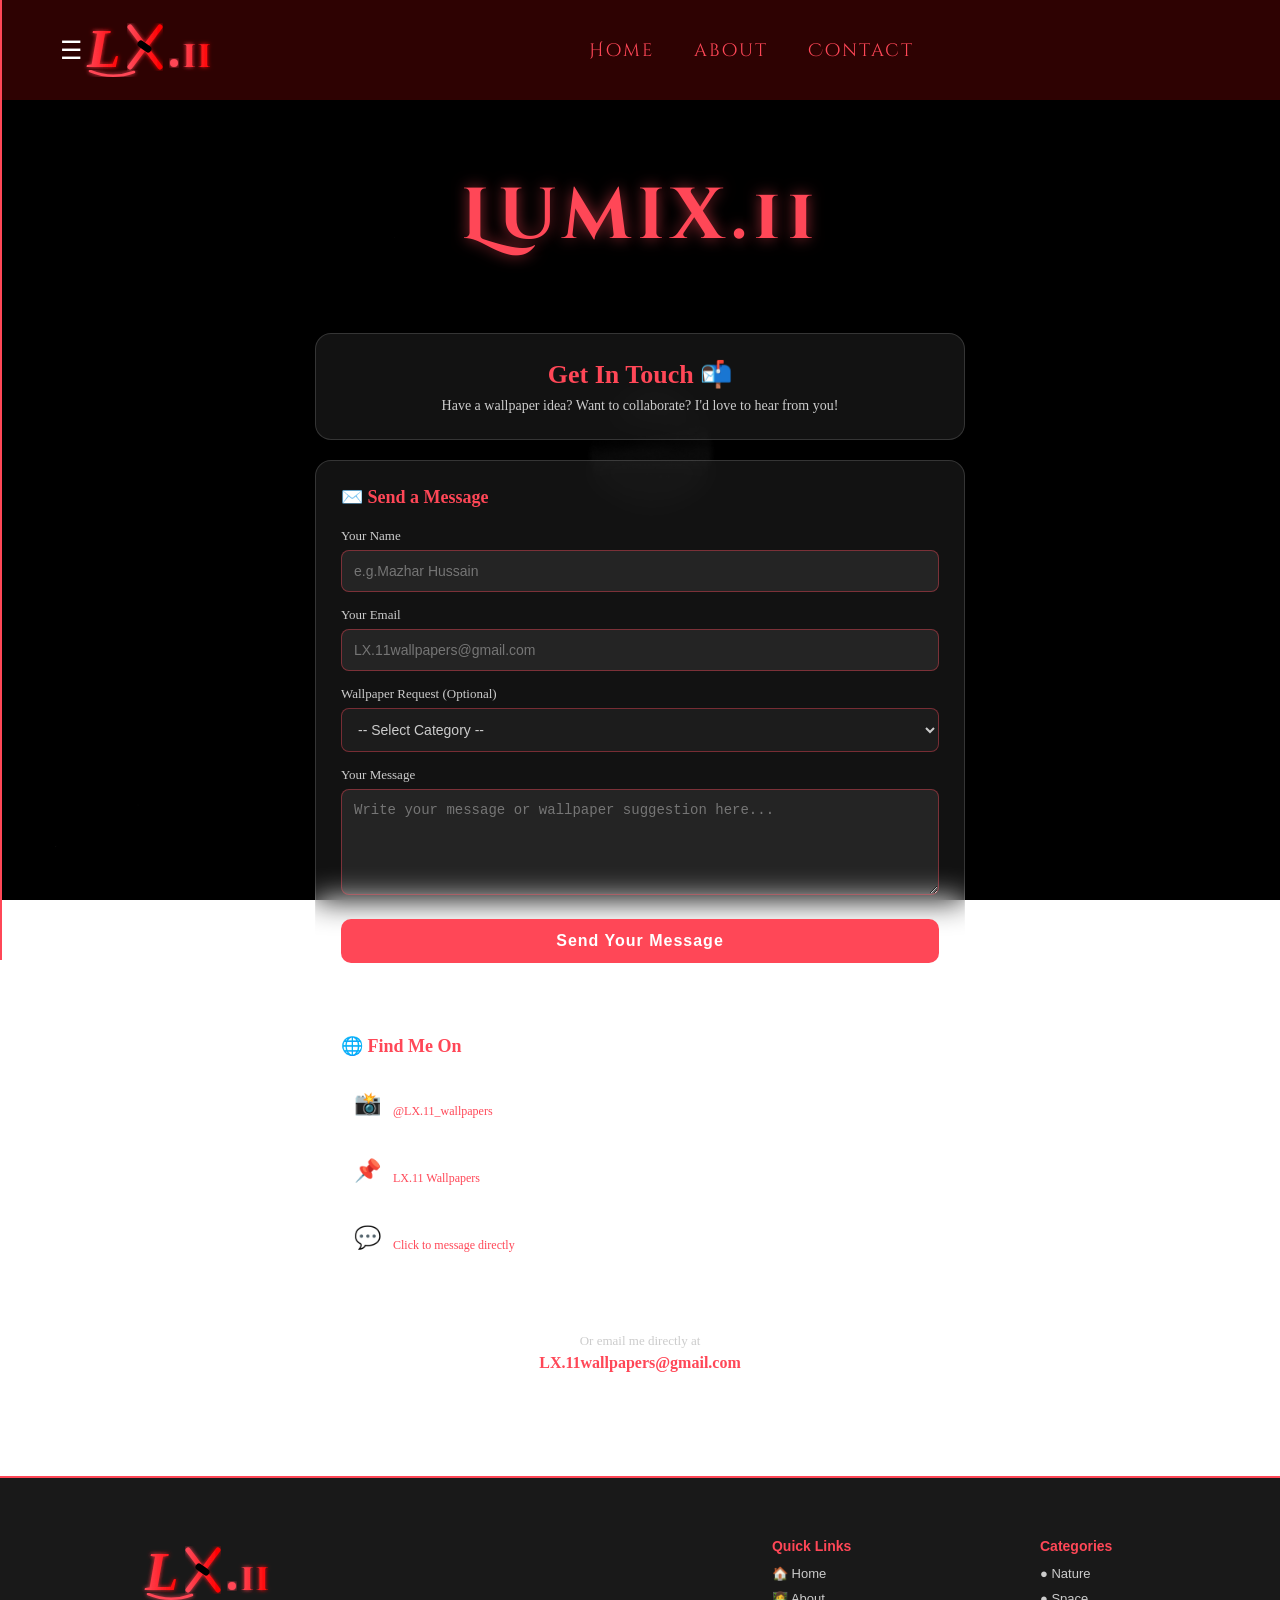
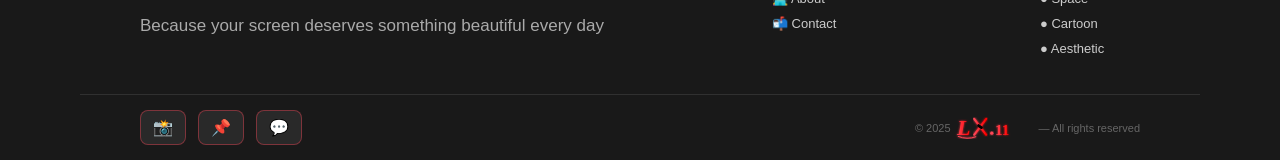
<file: contact.html>
<!DOCTYPE html>
<html lang="en">
<head>
    <meta charset="UTF-8">
    <meta name="viewport" content="width=device-width, initial-scale=1.0">
    <title>Contact - LX.11</title>
    <link rel="stylesheet" href="style.css">
    <link href="https://fonts.googleapis.com/css2?family=Cinzel+Decorative:wght@700&display=swap" rel="stylesheet">
    <style>
        .side-menu { border-right: 2px solid #FF4757 !important; }
        .cat-dropdown {
            width: 100%; padding: 10px;
            background: rgba(255,255,255,0.05);
            border: 1px solid rgba(255,71,87,0.5);
            border-radius: 8px; color: #cccccc;
            font-size: 14px; outline: none; cursor: pointer; margin-top: 5px;
        }
        .cat-dropdown option { background: #1a1a1a; color: white; }
        .side-menu-label { color: white; padding: 10px; display: block; font-size: 15px; }
        .side-menu li { list-style: none; padding: 5px 0; }
    </style>
</head>
<body>

<!-- ===== SIDE MENU ===== -->
<div id="sideMenu" class="side-menu">
    <div onclick="toggleMenu()" style="position: absolute; top: 15px; right: 15px; font-size: 28px; color: white; cursor: pointer; font-weight: bold;">×</div>
    <ul style="margin-top: 10px;">
        <li>
            <span class="side-menu-label">● Categories</span>
            <select class="cat-dropdown" onchange="goToCategory(this.value)">
                <option value="">-- Select --</option>
                <option value="nature.html">● Nature</option>
                <option value="space.html">● Space</option>
                <option value="cartoon.html">● Cartoon</option>
                <option value="aesthetic.html">● Aesthetic</option>
            </select>
        </li>
        <li><a href="index.html">● Home</a></li>
        <li><a href="about.html">● About</a></li>
        <li><a href="contact.html">● Contact</a></li>
    </ul>
</div>

<!-- ===== NAVBAR ===== -->
<nav class="navbar">
    <div class="menu-btn" onclick="toggleMenu()">☰</div>

    <!-- NAVBAR SVG — IDs: contactNav -->
    <svg width="200" height="70" viewBox="0 0 200 70" xmlns="http://www.w3.org/2000/svg">
      <defs>
        <linearGradient id="redGradContactNav" x1="0%" y1="0%" x2="100%" y2="0%">
          <stop offset="0%" style="stop-color:#FF4757;stop-opacity:1" />
          <stop offset="100%" style="stop-color:#ff0000;stop-opacity:1" />
        </linearGradient>
        <filter id="glowContactNav">
          <feGaussianBlur stdDeviation="2" result="coloredBlur"/>
          <feMerge>
            <feMergeNode in="coloredBlur"/>
            <feMergeNode in="SourceGraphic"/>
          </feMerge>
        </filter>
      </defs>
      <text x="5" y="52" font-family="Georgia, serif" font-size="55" font-weight="bold" fill="url(#redGradContactNav)" filter="url(#glowContactNav)" font-style="italic">L</text>
      <path d="M 8 56 Q 30 65 52 57" stroke="#FF4757" stroke-width="2.5" fill="none" stroke-linecap="round" filter="url(#glowContactNav)"/>
      <line x1="48" y1="12" x2="78" y2="52" stroke="url(#redGradContactNav)" stroke-width="5" stroke-linecap="round" filter="url(#glowContactNav)"/>
      <line x1="78" y1="12" x2="48" y2="52" stroke="url(#redGradContactNav)" stroke-width="5" stroke-linecap="round" filter="url(#glowContactNav)"/>
      <line x1="59" y1="29" x2="66" y2="34" stroke="black" stroke-width="7" stroke-linecap="round"/>
      <circle cx="92" cy="48" r="4" fill="#FF4757" filter="url(#glowContactNav)"/>
      <text x="100" y="52" font-family="'Cinzel Decorative', Georgia, serif" font-size="38" font-weight="bold" fill="url(#redGradContactNav)" filter="url(#glowContactNav)">11</text>
    </svg>

    <ul>
        <li><a href="index.html">Home</a></li>
        <li><a href="about.html">about</a></li>
        <li><a href="contact.html">Contact</a></li>
    </ul>
</nav>

<!-- ===== HEADER ===== -->
<header>
    <h1 style="
    font-family: 'Cinzel Decorative', cursive;
    color: #FF4757;
    text-align: center;
    font-size: 58px;
    letter-spacing: 3px;
    text-shadow: 0 0 15px rgba(255,71,87,0.6);">Lumix.11</h1>
</header>

<!-- ===== MAIN CONTACT SECTION ===== -->
<div style="max-width: 650px; margin: 30px auto; padding: 0 15px;">

    <div style="background: rgba(255,255,255,0.07); backdrop-filter: blur(15px); border-radius: 16px; border: 1px solid rgba(255,255,255,0.15); padding: 25px; text-align: center; margin-bottom: 20px;">
        <h2 style="color: #FF4757; margin: 0 0 8px 0; font-size: 26px;">Get In Touch 📬</h2>
        <p style="color: #cccccc; margin: 0; font-size: 14px;">Have a wallpaper idea? Want to collaborate? I'd love to hear from you!</p>
    </div>

    <div style="background: rgba(255,255,255,0.07); backdrop-filter: blur(15px); border-radius: 16px; border: 1px solid rgba(255,255,255,0.15); padding: 25px; margin-bottom: 20px;">
        <h3 style="color: #FF4757; margin: 0 0 20px 0; font-size: 18px;">✉️ Send a Message</h3>

        <div style="margin-bottom: 15px;">
            <label style="color: #cccccc; font-size: 13px; display: block; margin-bottom: 6px;">Your Name</label>
            <input type="text" placeholder="e.g.Mazhar Hussain" style="width: 100%; padding: 12px; background: rgba(255,255,255,0.08); border: 1px solid rgba(255,71,87,0.4); border-radius: 8px; color: white; font-size: 14px; outline: none; box-sizing: border-box;">
        </div>

        <div style="margin-bottom: 15px;">
            <label style="color: #cccccc; font-size: 13px; display: block; margin-bottom: 6px;">Your Email</label>
            <input type="email" placeholder="LX.11wallpapers@gmail.com" style="width: 100%; padding: 12px; background: rgba(255,255,255,0.08); border: 1px solid rgba(255,71,87,0.4); border-radius: 8px; color: white; font-size: 14px; outline: none; box-sizing: border-box;">
        </div>

        <div style="margin-bottom: 15px;">
            <label style="color: #cccccc; font-size: 13px; display: block; margin-bottom: 6px;">Wallpaper Request (Optional)</label>
            <select style="width: 100%; padding: 12px; background: rgba(30,30,30,0.95); border: 1px solid rgba(255,71,87,0.4); border-radius: 8px; color: #cccccc; font-size: 14px; outline: none; box-sizing: border-box;">
                <option value="">-- Select Category --</option>
                <option value="nature"> Nature</option>
                <option value="space"> Space</option>
                <option value="cartoon">Cartoon</option>
                <option value="aesthetic">Aesthetic</option>
                <option value="other">Other</option>
            </select>
        </div>

        <div style="margin-bottom: 20px;">
            <label style="color: #cccccc; font-size: 13px; display: block; margin-bottom: 6px;">Your Message</label>
            <textarea placeholder="Write your message or wallpaper suggestion here..." rows="5" style="width: 100%; padding: 12px; background: rgba(255,255,255,0.08); border: 1px solid rgba(255,71,87,0.4); border-radius: 8px; color: white; font-size: 14px; outline: none; box-sizing: border-box; resize: vertical;"></textarea>
        </div>

        <button onclick="handleSubmit()" style="width: 100%; padding: 13px; background: #FF4757; color: white; border: none; border-radius: 10px; font-size: 16px; font-weight: bold; cursor: pointer; letter-spacing: 1px;">
            Send Your Message 
        </button>

        <div id="successMsg" style="display: none; margin-top: 15px; padding: 12px; background: rgba(0,200,100,0.15); border: 1px solid rgba(0,200,100,0.4); border-radius: 8px; color: #00c864; text-align: center; font-size: 14px;">
            ✅ Message sent! I'll get back to you soon.
        </div>
    </div>

    <div style="background: rgba(255,255,255,0.07); backdrop-filter: blur(15px); border-radius: 16px; border: 1px solid rgba(255,255,255,0.15); padding: 25px; margin-bottom: 20px;">
        <h3 style="color: #FF4757; margin: 0 0 18px 0; font-size: 18px;">🌐 Find Me On</h3>
        <a href="#" style="display: flex; align-items: center; gap: 12px; padding: 12px; background: rgba(255,255,255,0.05); border-radius: 10px; text-decoration: none; margin-bottom: 10px; border: 1px solid rgba(255,255,255,0.1);">
            <span style="font-size: 22px;">📸</span>
            <div>
                <div style="color: white; font-size: 14px; font-weight: bold;">Instagram</div>
                <div style="color: #FF4757; font-size: 12px;">@LX.11_wallpapers</div>
            </div>
        </a>
        <a href="#" style="display: flex; align-items: center; gap: 12px; padding: 12px; background: rgba(255,255,255,0.05); border-radius: 10px; text-decoration: none; margin-bottom: 10px; border: 1px solid rgba(255,255,255,0.1);">
            <span style="font-size: 22px;">📌</span>
            <div>
                <div style="color: white; font-size: 14px; font-weight: bold;">Pinterest</div>
                <div style="color: #FF4757; font-size: 12px;">LX.11 Wallpapers</div>
            </div>
        </a>
        <a href="https://www.whatsapp.com/" style="display: flex; align-items: center; gap: 12px; padding: 12px; background: rgba(255,255,255,0.05); border-radius: 10px; text-decoration: none; border: 1px solid rgba(255,255,255,0.1);">
            <span style="font-size: 22px;">💬</span>
            <div>
                <div style="color: white; font-size: 14px; font-weight: bold;">WhatsApp</div>
                <div style="color: #FF4757; font-size: 12px;">Click to message directly</div>
            </div>
        </a>
    </div>

    <div style="background: rgba(255,255,255,0.07); backdrop-filter: blur(15px); border-radius: 16px; border: 1px solid rgba(255,255,255,0.15); padding: 20px; text-align: center; margin-bottom: 25px;">
        <p style="color: #cccccc; margin: 0 0 5px 0; font-size: 13px;">Or email me directly at</p>
        <a href="mailto:hw11wallpapers@gmail.com" style="color: #FF4757; font-size: 16px; font-weight: bold; text-decoration: none;">LX.11wallpapers@gmail.com</a>
    </div>

    <div style="text-align: center; margin-bottom: 40px;">
        <a href="index.html" style="color: white; text-decoration: none; font-size: 14px;">← Back to Home</a>
    </div>
</div>

<!-- ===== FOOTER ===== -->
<footer style="background: rgba(0,0,0,0.9); border-top: 2px solid #FF4757; padding: 30px 20px 15px 20px; margin-top: 40px; font-family: Arial, sans-serif;">
    <div style="display: flex; flex-wrap: wrap; justify-content: space-between; gap: 25px; max-width: 700px; margin: 0 auto; padding-bottom: 20px; border-bottom: 1px solid rgba(255,255,255,0.1);">

        <div style="min-width: 140px;">
            <!-- FOOTER BIG LOGO — IDs: contactFooter -->
            <svg width="200" height="70" viewBox="0 0 200 70" xmlns="http://www.w3.org/2000/svg">
              <defs>
                <linearGradient id="redGradContactFooter" x1="0%" y1="0%" x2="100%" y2="0%">
                  <stop offset="0%" style="stop-color:#FF4757;stop-opacity:1" />
                  <stop offset="100%" style="stop-color:#ff0000;stop-opacity:1" />
                </linearGradient>
                <filter id="glowContactFooter">
                  <feGaussianBlur stdDeviation="2" result="coloredBlur"/>
                  <feMerge>
                    <feMergeNode in="coloredBlur"/>
                    <feMergeNode in="SourceGraphic"/>
                  </feMerge>
                </filter>
              </defs>
              <text x="5" y="52" font-family="Georgia, serif" font-size="55" font-weight="bold" fill="url(#redGradContactFooter)" filter="url(#glowContactFooter)" font-style="italic">L</text>
              <path d="M 8 56 Q 30 65 52 57" stroke="#FF4757" stroke-width="2.5" fill="none" stroke-linecap="round" filter="url(#glowContactFooter)"/>
              <line x1="48" y1="12" x2="78" y2="52" stroke="url(#redGradContactFooter)" stroke-width="5" stroke-linecap="round" filter="url(#glowContactFooter)"/>
              <line x1="78" y1="12" x2="48" y2="52" stroke="url(#redGradContactFooter)" stroke-width="5" stroke-linecap="round" filter="url(#glowContactFooter)"/>
              <line x1="59" y1="29" x2="66" y2="34" stroke="black" stroke-width="7" stroke-linecap="round"/>
              <circle cx="92" cy="48" r="4" fill="#FF4757" filter="url(#glowContactFooter)"/>
              <text x="100" y="52" font-family="'Cinzel Decorative', Georgia, serif" font-size="38" font-weight="bold" fill="url(#redGradContactFooter)" filter="url(#glowContactFooter)">11</text>
            </svg>
            <p style="color: #aaaaaa; font-size: 17px; margin: 0; line-height: 1.6;">Because your screen deserves something beautiful every day</p>
        </div>

        <div style="min-width: 100px;">
            <h4 style="color: #FF4757; font-size: 14px; margin: 0 0 10px 0;">Quick Links</h4>
            <ul style="list-style: none; padding: 0; margin: 0;">
                <li style="margin-bottom: 7px;"><a href="index.html" style="color: #cccccc; text-decoration: none; font-size: 13px;">🏠 Home</a></li>
                <li style="margin-bottom: 7px;"><a href="about.html" style="color: #cccccc; text-decoration: none; font-size: 13px;">👩‍💻 About</a></li>
                <li style="margin-bottom: 7px;"><a href="contact.html" style="color: #cccccc; text-decoration: none; font-size: 13px;">📬 Contact</a></li>
            </ul>
        </div>

        <div style="min-width: 100px;">
            <h4 style="color: #FF4757; font-size: 14px; margin: 0 0 10px 0;">Categories</h4>
            <ul style="list-style: none; padding: 0; margin: 0;">
                <li style="margin-bottom: 7px;"><a href="nature.html" style="color: #cccccc; text-decoration: none; font-size: 13px;">● Nature</a></li>
                <li style="margin-bottom: 7px;"><a href="space.html" style="color: #cccccc; text-decoration: none; font-size: 13px;">● Space</a></li>
                <li style="margin-bottom: 7px;"><a href="cartoon.html" style="color: #cccccc; text-decoration: none; font-size: 13px;">● Cartoon</a></li>
                <li style="margin-bottom: 7px;"><a href="aesthetic.html" style="color: #cccccc; text-decoration: none; font-size: 13px;">● Aesthetic</a></li>
            </ul>
        </div>
    </div>

    <div style="max-width: 700px; margin: 15px auto 0 auto; display: flex; flex-wrap: wrap; justify-content: space-between; align-items: center; gap: 10px;">
        <div style="display: flex; gap: 12px;">
            <a href="#" style="display: inline-block; background: rgba(255,255,255,0.07); border: 1px solid rgba(255,71,87,0.4); border-radius: 8px; padding: 7px 12px; color: white; text-decoration: none; font-size: 16px;">📸</a>
            <a href="#" style="display: inline-block; background: rgba(255,255,255,0.07); border: 1px solid rgba(255,71,87,0.4); border-radius: 8px; padding: 7px 12px; color: white; text-decoration: none; font-size: 16px;">📌</a>
            <a href="#" style="display: inline-block; background: rgba(255,255,255,0.07); border: 1px solid rgba(255,71,87,0.4); border-radius: 8px; padding: 7px 12px; color: white; text-decoration: none; font-size: 16px;">💬</a>
        </div>

        <!-- FOOTER SMALL LOGO — IDs: contactCopy -->
        <p style="color: #666666; font-size: 11px; margin: 0; display: flex; align-items: center; gap: 4px;">
        © 2025
        <svg width="80" height="28" viewBox="0 0 200 70" style="vertical-align: middle;" xmlns="http://www.w3.org/2000/svg">
          <defs>
            <linearGradient id="redGradContactCopy" x1="0%" y1="0%" x2="100%" y2="0%">
              <stop offset="0%" style="stop-color:#FF4757;stop-opacity:1" />
              <stop offset="100%" style="stop-color:#ff0000;stop-opacity:1" />
            </linearGradient>
            <filter id="glowContactCopy">
              <feGaussianBlur stdDeviation="2" result="coloredBlur"/>
              <feMerge>
                <feMergeNode in="coloredBlur"/>
                <feMergeNode in="SourceGraphic"/>
              </feMerge>
            </filter>
          </defs>
          <text x="5" y="52" font-family="Georgia, serif" font-size="55" font-weight="bold" fill="url(#redGradContactCopy)" filter="url(#glowContactCopy)" font-style="italic">L</text>
          <path d="M 8 56 Q 30 65 52 57" stroke="#FF4757" stroke-width="2.5" fill="none" stroke-linecap="round" filter="url(#glowContactCopy)"/>
          <line x1="48" y1="12" x2="78" y2="52" stroke="url(#redGradContactCopy)" stroke-width="5" stroke-linecap="round" filter="url(#glowContactCopy)"/>
          <line x1="78" y1="12" x2="48" y2="52" stroke="url(#redGradContactCopy)" stroke-width="5" stroke-linecap="round" filter="url(#glowContactCopy)"/>
          <line x1="59" y1="29" x2="66" y2="34" stroke="black" stroke-width="7" stroke-linecap="round"/>
          <circle cx="92" cy="48" r="4" fill="#FF4757" filter="url(#glowContactCopy)"/>
          <text x="100" y="52" font-family="Georgia, serif" font-size="38" font-weight="bold" fill="url(#redGradContactCopy)" filter="url(#glowContactCopy)">11</text>
        </svg>
        — All rights reserved</p>
    </div>
</footer>

<!-- ===== JAVASCRIPT ===== -->
<script>
    function toggleMenu() {
        var menu = document.getElementById("sideMenu");
        menu.style.width = (menu.style.width === "250px") ? "0" : "250px";
    }

    function goToCategory(page) {
        if (page !== "") window.location.href = page;
    }

    function handleSubmit() {
        var successMsg = document.getElementById("successMsg");
        successMsg.style.display = "block";
        setTimeout(function() {
            successMsg.style.display = "none";
        }, 3000);
    }

    document.addEventListener('click', function(e) {
        var menu = document.getElementById("sideMenu");
        var menuBtn = document.querySelector(".menu-btn");
        if (menu.style.width === "250px" &&
            !menu.contains(e.target) &&
            !menuBtn.contains(e.target)) {
            menu.style.width = "0";
        }
    });
</script>

</body>
</html>
</file>
<file: style.css>
/* Hamburger icon */
.menu-btn { cursor: pointer; font-size: 25px; color: #ffffff; }

/* Side Menu Panel */
.side-menu {
    height: 100%; width: 0; position: fixed; z-index: 1000; top: 0; left: 0;
    background: rgba(255, 255, 255, 0.1); /* Glass color */
    backdrop-filter: blur(15px); /* Blur effect */
    overflow-x: hidden; transition: 0.5s; padding-top: 60px;
}

.side-menu ul { list-style: none; padding: 20px; }
.side-menu a { color: white; text-decoration: none; display: block; padding: 10px; }
.sub-categories li { padding: 8px 30px; color: #ff4757; }


/* Navbar */
.navbar {
    display: flex;
    justify-content: space-between;
    align-items: center;
    padding: 15px 25px;
    background: rgba(52, 3, 3, 0.9);
    top: 0;
    z-index: 999;
}

.navbar ul {
    display: flex;
    list-style: none;
    gap: 40px;
    margin: 0 auto;
    padding: 0;
    position: static;
    transform: none;
}

/*.navbar ul {
    position: absolute;
    left: 50%;
    transform: translateX(-50%);
    display: flex;
    list-style: none;
    gap: 40px;
    margin: 0;
    padding: 0;
}*/

.navbar ul a {
    font-size: 18px !important;
    text-decoration: none !important;
    color: #FF4757 !important;
    font-family: 'Cinzel Decorative', cursive !important;
    letter-spacing: 2px;
}

.logo {
  color: #FF4757;
  font-size: 24px;
  font-weight: bold;
  letter-spacing: 2px;
}

#container {
  display: flex;
  flex-wrap: wrap;
  justify-content: center;
  gap: 20px;
  width: 100%;
  padding: 20px;
}

/* img boxes styling*/
.box {
  width: calc(50% - 15px);
  height: 250px;
  display: flex;
  flex-direction: column;
  justify-content: flex-end;
  background-size: cover;
  background-position: center;
  border-radius: 12px;
  overflow: hidden;
  border: 1px solid rgba(255, 255, 255, 0.2);
  box-shadow: 0px 4px 8px rgba(0,0,0,0.5);
  flex-shrink: 1;
  aspect-ratio: 9 / 16;
}

.actions {
  background: rgba(0, 0, 0, 0.7);
  width: 100%;
  display: flex;
  justify-content: space-between;
  align-items: center;
  padding: 8px;
  box-sizing: border-box;
}

.btn-download {
  background: #ff0000;
  color: white;
  border: none;
  padding: 5px 8px;
  border-radius: 5px;
  font-size: 10px;
  cursor: pointer;
}

body {
  background-image: url('backgroundimg.jpg');
  background-size: cover;
  background-attachment: fixed;
  margin: 0;
}

/* Image IDs */
#box1 { background-image: url("img1.jpg"); }
#box2 { background-image: url("img2.jpg"); }
#box3 { background-image: url("img3.jpg"); }
#box4 { background-image: url("img4.jpg"); }
#box5 { background-image: url("img5.jpg"); }
#box6 { background-image: url("img6.jpg"); }
#box7 { background-image: url("img7.jpg"); }
#box8 { background-image: url("img8.jpg"); }
#box9 { background-image: url("img9nature.jpg"); }
#box10 { background-image: url("img10.jpg"); }
#box11{ background-image: url("img11.jpg"); }
#box12 { background-image: url("img12.jpg"); }
#box13 { background-image: url("img13.jpg"); }
#box14 { background-image: url("img14.jpg"); }
#box15 { background-image: url("img15.jpg"); }
#box16 { background-image: url("img16.jpg"); }
#box17 { background-image: url("img17.jpg"); }
#box18 { background-image: url("img18.jpg"); }
#box19 { background-image: url("img19.jpg"); }
#box20 { background-image: url("img20.jpg"); }
#box21 { background-image: url("imgspace21.jpg"); }
#box22 { background-image: url("img22.jpg"); }
#box23 { background-image: url("img23.jpg"); }
#box24 { background-image: url("img24.jpg"); }
#box25 { background-image: url("img25.jpg"); }
#box26 { background-image: url("img26.jpg"); }
#box27 { background-image: url("img27.jpg"); }
#box28 { background-image: url("img28.jpg"); }
#box29 { background-image: url("img29.jpg"); }
#box30 { background-image: url("img30.jpg"); }
#box31 { background-image: url("img31.jpg"); }
#box32 { background-image: url("img32.jpg"); }
#box33 { background-image: url("imgcartoons33.jpg"); }
#box34 { background-image: url("img34.jpg"); }
#box35 { background-image: url("img35.jpg"); }
#box36 { background-image: url("img36.jpg"); }
#box37 { background-image: url("img37.jpg"); }
#box38 { background-image: url("img38.jpg"); }
#box39 { background-image: url("img39.jpg"); }
#box40 { background-image: url("img40.jpg"); }
#box41 { background-image: url("img41.jpg"); }
#box42 { background-image: url("img42.jpg"); }
#box43 { background-image: url("img43.jpg"); }
#box44 { background-image: url("img44.jpg"); }
#box45 { background-image: url("imgaesthetic45.jpg"); }

#box46 { background-image: url("img46.jpg"); }
#box47 { background-image: url("img47.jpg"); }
#box48 { background-image: url("img48.jpg"); }
#box49 { background-image: url("img49.jpg"); }
#box50 { background-image: url("img50.jpg"); }
#box51 { background-image: url("img51.jpg"); }
#box52 { background-image: url("img52.jpg"); }
#box53 { background-image: url("img53.jpg"); }
#box54 { background-image: url("img54.jpg"); }
#box55 { background-image: url("img55.jpg"); }
#box56 { background-image: url("img56.jpg"); }


/* About Page */
.about-container {
    max-width: 700px;
    margin: 40px auto;
    padding: 30px;
    background: rgba(255, 255, 255, 0.08);
    backdrop-filter: blur(10px);
    border-radius: 15px;
    border: 1px solid rgba(255, 255, 255, 0.15);
    color: white;
}

.about-container h2 {
    color: #FF4757;
    font-size: 28px;
    margin-bottom: 15px;
}

.about-container h3 {
    color: #FF4757;
    margin-top: 20px;
}

.about-container p {
    color: #cccccc;
    line-height: 1.8;
    font-size: 15px;
}

.about-container ul {
    color: #cccccc;
    line-height: 2;
    padding-left: 20px;
}

.back-btn {
    display: inline-block;
    margin-top: 25px;
    padding: 10px 20px;
    background: #FF4757;
    border-radius: 8px;
    color: white;
    font-weight: bold;
}

/* ============================================
   RESPONSIVE CSS — style.css ke end mein add karo
   Purana responsive code pehle hata do
   ============================================ */

/* ===== DESKTOP — 1024px se upar ===== */
@media (min-width: 1024px) {

    /* Navbar */
    .navbar {
        padding: 15px 60px;
    }

    .navbar ul {
        gap: 40px;
    }

    .navbar ul a {
        font-size: 18px !important;
        text-decoration: none;
        color: #FF4757;
    }

    /* Header */
    header h1 {
        font-size: 72px !important;
        letter-spacing: 6px !important;
        padding: 20px 0;
    }

    /* Wallpaper container — 4 columns */
    #container {
        max-width: 1200px;
        margin: 0 auto;
        gap: 25px;
        padding: 30px;
        justify-content: center;
    }

    /* Boxes — desktop size */
    .box {
        width: 220px !important;
        height: 370px !important;
    }

    /* About container */
    .about-container {
        max-width: 800px;
        margin: 40px auto;
        padding: 40px;
        font-size: 16px;
    }

    /* Footer */
    footer > div:first-child {
        max-width: 1000px !important;
        padding: 30px 60px !important;
    }

    footer > div:last-child {
        max-width: 1000px !important;
        padding: 0 60px !important;
    }
}

/* ===== TABLET — 768px to 1024px ===== */
@media (min-width: 768px) and (max-width: 1023px) {

    /* Navbar */
    .navbar {
        padding: 15px 30px;
    }

    .navbar ul {
        gap: 25px;
    }

    .navbar ul a {
        font-size: 16px !important;
        text-decoration: none;
        color: #FF4757;
    }

    /* Header */
    header h1 {
        font-size: 55px !important;
        letter-spacing: 4px !important;
    }

    /* Container — 3 columns */
    #container {
        gap: 18px;
        padding: 20px;
        justify-content: center;
    }

    /* Boxes */
    .box {
        width: 180px !important;
        height: 300px !important;
    }

    /* Footer */
    footer > div:first-child {
        max-width: 100% !important;
    }
}

/* ===== MOBILE — 480px to 767px ===== */
@media (max-width: 767px) {

    /* Navbar */
    .navbar {
        padding: 10px 15px;
    }

    .navbar ul {
        gap: 12px;
    }

    .navbar ul a {
        font-size: 14px !important;
        text-decoration: none;
        color: #FF4757;
    }

    /* Header */
    header h1 {
        font-size: 42px !important;
        letter-spacing: 2px !important;
    }

    /* Container — 2 columns */
    #container {
        gap: 12px;
        padding: 12px;
    }

    /* Boxes — 2 column */
    .box {
        width: calc(50% - 12px) !important;
        height: 220px !important;
        flex-shrink: 1 !important;
    }

    /* About */
    .about-container {
        margin: 15px 10px;
        padding: 18px;
    }

    /* Footer stack */
    footer .flex-wrap {
        flex-direction: column;
    }
}

/* ===== SMALL MOBILE — 480px se kam ===== */
@media (max-width: 480px) {

    header h1 {
        font-size: 32px !important;
        letter-spacing: 1px !important;
    }

    .navbar ul a {
        font-size: 12px !important;
    }

    .box {
        width: calc(50% - 8px) !important;
        height: 190px !important;
    }

    #container {
        gap: 8px;
        padding: 8px;
    }
}
</file>
